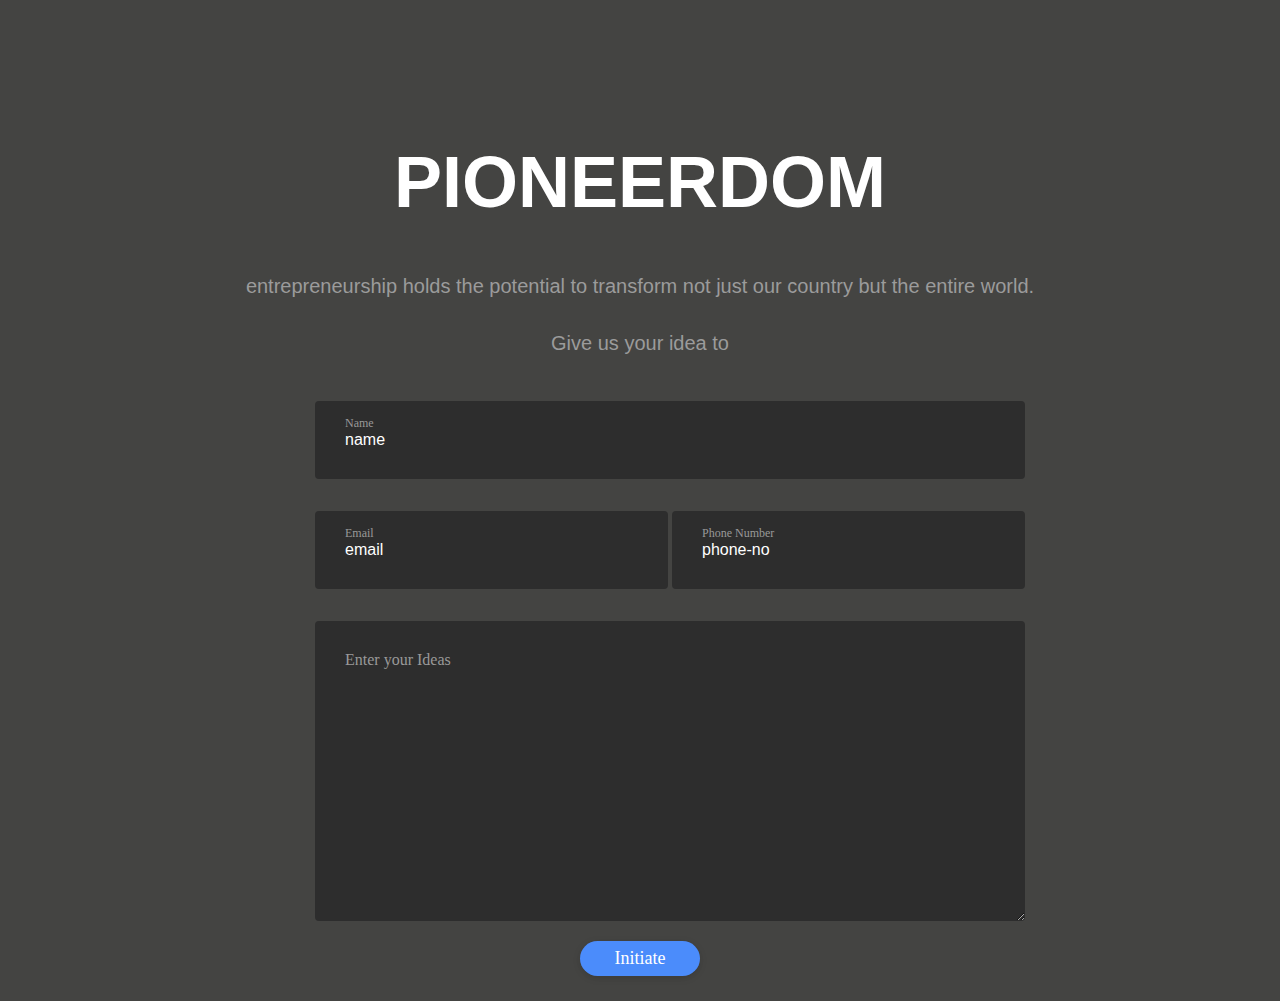
<file: src/pioneerdom.html>
<!-- <!DOCTYPE html>
<html lang="en">    
<head>
    <meta charset="UTF-8">
    <meta http-equiv="X-UA-Compatible" content="IE=edge">
    <meta name="viewport" content="width=device-width, initial-scale=1.0">
    <title>Pioneerdom</title>
    <link rel="stylesheet" href="../css/sidebar.css" />
    <link rel="stylesheet" href="../style.css" />
</head>
<body>
        <!-- POINTERDOM -->
        <!-- <section id="pioneerdom">
            <!-- <img class="logo" src="../lll-removebg-preview.png" /> -->
            <!-- <h2 class="sec-head">PIONEERDOM</h2>
            <p class="entrepreneurial">Entrepreneurship holds the potential to transform not just our country but the entire world.</p>
           <form action="POST" class="form-i">
            <div class="int">
                <label class="name">Full Name</label>
                <input type="text" class="name-input" name="name" />
            </div>
            <div class="int">
                <label class="mail">E-Mail</label>
                <input type="email" class="email-input" name="email" />
            </div>
            <textarea class="text" class="int" onclick="clickHandler"  rows="12" placeholder="Enter Your Ideas" ></textarea>
            <div class="btm " align="right">
                <button type="submit" class="button-18">Initiate</button>

            </div>

           </form>
           
        </section>
</body>
</html> --> 
<!DOCTYPE html>
<html lang="en">
<head>
    <meta charset="UTF-8">
    <meta http-equiv="X-UA-Compatible" content="IE=edge">
    <meta name="viewport" content="width=device-width, initial-scale=1.0">
    <title>Document</title>
    <link rel="stylesheet" href="../style.css">
</head>
<body>
    <div class="container">
        <div class="row">
                <h1>PIONEERDOM</h1>
        </div>
        <div class="row">
                <h4 style="text-align:center">entrepreneurship holds the potential to transform not just our country but the entire world.</h4>
                <h4 style="text-align:center">Give us your idea to </h4>
        </div>
        <form method="POST">
        <div class="row input-container">
            <div class="outer">
                <div class="col-xs-12">
                    <div class="styled-input wide">
                        <input type="text" name="name" value="name" required />
                        <label>Name</label> 
                    </div>
                </div>
                <div class="col-md-6 col-sm-12">
                    <div class="styled-input">
                        <input type="text" name="email" value="email" required />
                        <label>Email</label> 
                    </div>
                </div>
                <div class="col-md-6 col-sm-12">
                    <div class="styled-input" style="float:right;">
                        <input type="text" name="phone-no" value="phone-no" required />
                        <label>Phone Number</label> 
                    </div>
                </div>
                <div class="col-xs-12">
                    <div class="styled-input wide">
                        <textarea name="ideas" value="ideas" required></textarea>
                        <label>Enter your Ideas</label>
                    </div>
                </div>
                <div class="col-xs-12 initiate-btn" name="submit" value="submit" onclick="myFunction()" >
                    <div class="btn-lrg submit-btn">Initiate</div>
                </div>
        </div>
    </div>
</form>
    </div>
    
    <!-- <script>
        function myFunction() {
        //   document.getElementById("demo").innerHTML = "Hello World";
        alert("Hello! I am an alert box!!");
        }
        </script>   -->
        <script>
            let form = document.querySelector("form");
            form.addEventListener('submit', (e) => {
                e.preventDefault();
                document.querySelector("#sub").value = "Submiting..";
                let data = new FormData(form);
                fetch('Paste_Your_Api_EndPoint_Url', {
                        method: "POST",
                        body: data
                    })
                    .then(res => res.text())
                    .then(data => {
                        document.querySelector("#msg").innerHTML = data;
                        document.querySelector("#sub").value = "Submit"
                    });
            })
        </script>
    
</body>
</html>
</file>
<file: css/sidebar.css>
.side-menu{
	width: 16em;
	height: auto;
	margin: 4em auto 0;
	font-size: 1em;
	line-height: 2em;
	font-weight: 700;
	color: white;
	text-transform: uppercase;
/*	text-decoration: none;
	border: none;*/
	position: fixed;
	top: 0;
	bottom: 0;
	left: -13em;
	z-index: 1000000;
	margin-top: 10px;
}
ul{
	list-style: none;
}
li{
	display: block;
	background: #333;
	height: 4em;
	padding: 1em 1.5em;
	position: relative;
	transition: transform .5s,background-color .5s ,color 0.5s;
}
li:nth-child(1){
	background:transparent ;
}
li:nth-child(2){
	background:transparent ;
}
li:nth-child(3){
	background:transparent ;
}
li:nth-child(4){
	background:transparent ;
}
li:nth-child(5){
	background:transparent ;
}
li:nth-child(6){
	background:transparent ;
}
li:nth-child(7){
	background:transparent ;
}
li:nth-child(8){
	background:transparent ;
}
li:hover{
	background:rgb(10, 81, 148);
    transform: translateX(10em);
    transition: .5s ease-in;
}
.side-menu ul li a{
	/* display: block; */
	color: white;
	text-decoration: none;
}
.side-menu ul li button{
	outline: none;
	background: transparent;
	border: none;
	color: inherit;
	font-size: 1em;
	
}
.side-span{
	display: block;
	position: absolute;
	font-size: 1.222222222222222em;
	line-height: 2em;
	height: 2em;
	top: 0;
	bottom: 0;
	margin: -5px 2px;
	padding: 1em 1.5em;
	right: -1em;

}
.sec-head{
	margin-left: auto;
	margin-right: auto;
}
</file>
<file: style.css>
body{
  background: url("https://wallpaperaccess.com/full/322464.jpg");
  background-size:cover;
}
/* .initiate{ padding: 20px; background-color: blue; border-radius: 6px; -webkit-border-radius: 6px; -moz-border-radius: 6px; -ms-border-radius: 6px; -o-border-radius: 6px;
    border-style: none;
} */



/* CSS */
/* .button-18 {
  align-items: center;
  background-color: #0A66C2;
  border: 0;
  border-radius: 100px;
  box-sizing: border-box;
  color: #ffffff;
  cursor: pointer;
  display: inline-flex;
  font-family: -apple-system, system-ui, system-ui, "Segoe UI", Roboto, "Helvetica Neue", "Fira Sans", Ubuntu, Oxygen, "Oxygen Sans", Cantarell, "Droid Sans", "Apple Color Emoji", "Segoe UI Emoji", "Segoe UI Symbol", "Lucida Grande", Helvetica, Arial, sans-serif;
  font-size: 16px;
  font-weight: 600;
  justify-content: center;
  line-height: 20px;
  max-width: 480px;
  min-height: 40px;
  min-width: 0px;
  overflow: hidden;
  padding: 0px;
  padding-left: 20px;
  padding-right: 20px;
  text-align: center;
  touch-action: manipulation;
  transition: background-color 0.167s cubic-bezier(0.4, 0, 0.2, 1) 0s, box-shadow 0.167s cubic-bezier(0.4, 0, 0.2, 1) 0s, color 0.167s cubic-bezier(0.4, 0, 0.2, 1) 0s;
  user-select: none;
  -webkit-user-select: none;
  vertical-align: middle;
  left: 100px;
  margin-right: 100px;
}

.button-18:hover,
.button-18:focus { 
  background-color: #16437E;
  color: #ffffff;
}

.button-18:active {
  background: #09223b;
  color: rgb(255, 255, 255, .7);
}

.button-18:disabled { 
  cursor: not-allowed;
  background: rgba(0, 0, 0, .08);
  color: rgba(0, 0, 0, .3);
}

.btm{
    margin-left: 50px;
}

.text{
    background: transparent;
    opacity: 0.7;
    width: 1320px;
}
.text:hover{
    opacity: 1;

    background:white;
    border-radius: 10px;
    -webkit-border-radius: 10px;
    -moz-border-radius: 10px;
    -ms-border-radius: 10px;
    -o-border-radius: 10px;
    border-style: none;
    margin-left: 10px;
   margin-right: 50px;
   
}
.sec-head,.entrepreneurial{
    color: white ;
    text-align: center;
}
textarea::placeholder{
    color:rgb(255, 255, 255) ;
    text-align: center;
    justify-content: center;
    justify-items: center;
    margin-top: auto;
    margin-bottom: auto;
    line-height: 180px;
}

.logo{
    height:300px;
    width:200px;
    text-align: center;
    justify-content: center;
    margin-left: auto;
    margin-right: auto;
}

.name,.mail{
  color: #ffffff;
  margin-left: 100px;
}
.name-input{
  margin-left: 50px;
  margin-bottom: 30px;
}
.email-input{
  margin-left: 73px;
}
.form-i{
  width:50%;
}
.int{
  align-items:flex-start ;
} */

body {
  background-color: #444442;
  padding-top: 85px;
}

h1 {
  font-family: 'Poppins', sans-serif, 'arial';
  font-weight: 600;
  font-size: 72px;
  color: white;
  text-align: center;
}

h4 {
  font-family: 'Roboto', sans-serif, 'arial';
  font-weight: 400;
  font-size: 20px;
  color: #9b9b9b;
  line-height: 1.5;
}

/* ///// inputs /////*/

input:focus ~ label, textarea:focus ~ label, input:valid ~ label, textarea:valid ~ label {
  font-size: 0.75em;
  color: #999;
  top: -5px;
  -webkit-transition: all 0.225s ease;
  transition: all 0.225s ease;
}

.styled-input {
  float: left;
  width: 293px;
  margin: 1rem 0;
  position: relative;
  border-radius: 4px;
}

@media only screen and (max-width: 768px){
  .styled-input {
      width:100%;
  }
}

.styled-input label {
  color: #999;
  padding: 1.3rem 30px 1rem 30px;
  position: absolute;
  top: 10px;
  left: 0;
  -webkit-transition: all 0.25s ease;
  transition: all 0.25s ease;
  pointer-events: none;
}

.styled-input.wide { 
  width: 650px;
  max-width: 100%;
}

input,
textarea {
  padding: 30px;
  border: 0;
  width: 100%;
  font-size: 1rem;
  background-color: #2d2d2d;
  color: white;
  border-radius: 4px;
}

input:focus,
textarea:focus { outline: 0; }

input:focus ~ span,
textarea:focus ~ span {
  width: 100%;
  -webkit-transition: all 0.075s ease;
  transition: all 0.075s ease;
}

textarea {
  width: 100%;
  min-height: 15em;
}

.input-container {
  width: 650px;
  max-width: 100%;
  margin: 20px auto 25px auto;
}

.submit-btn {
  /* float: right; */
  padding: 7px 35px;
  border-radius: 60px;
  display: inline-block;
  background-color: #4b8cfb;
  color: white;
  font-size: 18px;
  cursor: pointer;
  box-shadow: 0 2px 5px 0 rgba(0,0,0,0.06),
            0 2px 10px 0 rgba(0,0,0,0.07);
  -webkit-transition: all 300ms ease;
  transition: all 300ms ease;
}

.submit-btn:hover {
  transform: translateY(1px);
  box-shadow: 0 1px 1px 0 rgba(0,0,0,0.10),
            0 1px 1px 0 rgba(0,0,0,0.09);
}

@media (max-width: 768px) {
  .submit-btn {
      width:100%;
      float: none;
      text-align:center;
  }
}

input[type=checkbox] + label {
color: #ccc;
font-style: italic;
} 

input[type=checkbox]:checked + label {
color: #f00;
font-style: normal;
}

@media (max-width: 768px) {
  .input-container{
    width: 400px;
  max-width: 70%;
    margin-left: auto;
    margin-right: auto;
  }
  .textarea {
  
    min-height: 10em;
  }

  .container{
    justify-content: center;
    align-items: center;
    align-content: center;
    text-align: center;
  }
 
}
@media only screen and (min-width: 595px)  {
  .outer{
text-align: center;
justify-content: space-between;
margin-left: auto;
margin-right: auto;
  }
}

@media  screen and (max-width: 1290px)  {
  .outer{
text-align: center;
justify-content: center;
margin-left: auto;
margin-right: auto;
  }
}
</file>
